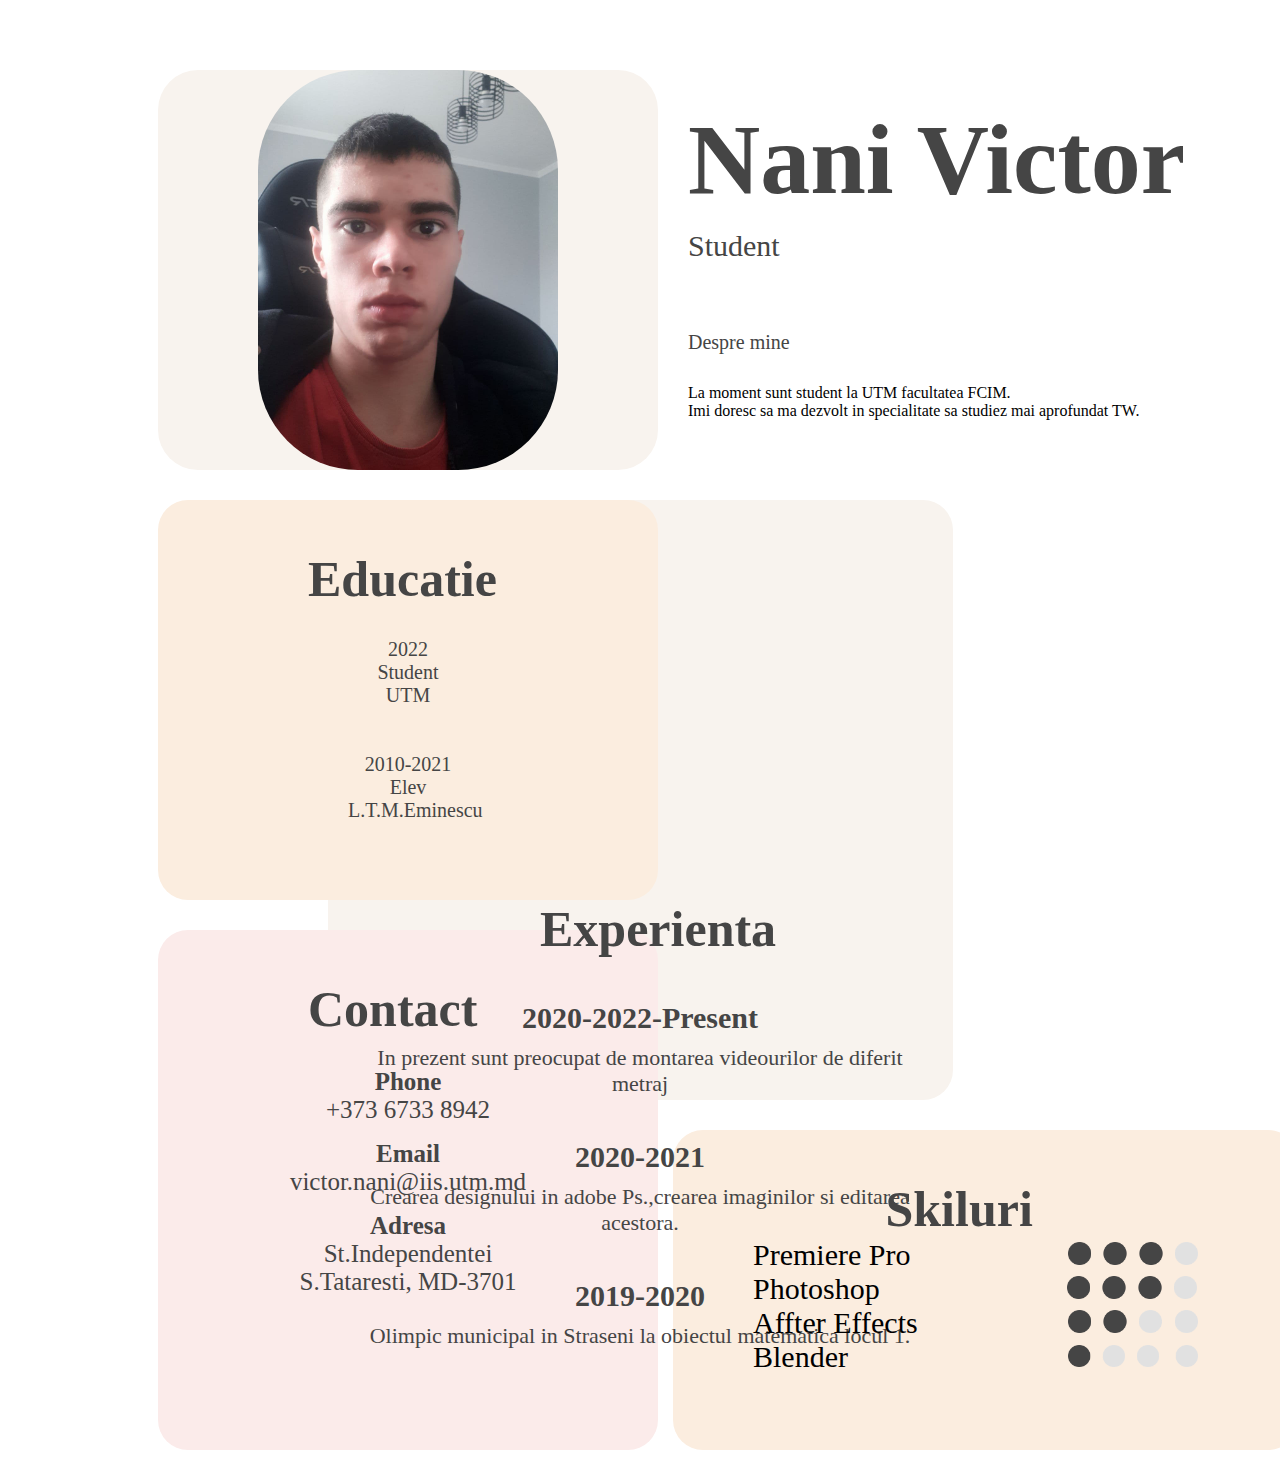
<file: Новая папка/index.html>
<!DOCTYPE html>
<html lang="en">
<head>
    <meta charset="UTF-8">
    <meta http-equiv="X-UA-Compatible" content="IE=edge">
    <meta name="viewport" content="width=device-width, initial-scale=1.0">
    <title>Cv-Nani Victor</title>
    <link rel="stylesheet" href="style.css">
</head>

<body>
    <header class="main">
        <div class="boxx">
            <div>
                <img class="imah" src="photo_2022-02-19_13-08-44.jpg" alt="" width="300px" >
            </div>
        </div>

        <div class="loc">
            <div class="hih">Nani Victor</div>
            <div class="hih_dow">Student</div>
            <div class="hih_p">Despre mine</div>
            <div>La moment sunt student la UTM facultatea FCIM. <br>
                Imi doresc sa ma dezvolt  in specialitate sa studiez mai
                aprofundat TW.
            </div>
        </div>
    </header>

    <div>   
    </div>
<div class="de">
    <div class="educatie">
        <div class="educatie_q">Educatie</div>
       <div class="educatie_qq">
        <div>2022 <br>
            Student <br>
            UTM <br>
        </div>
        <div>
            <br>
            <br>
            2010-2021 <br>
            Elev <br>
            L.T.M.Eminescu <br>
        </div>
    </div>  
    </div>

    <div class="ex_x" >
        <div class="educatie_q">Experienta</div>
        <div class="ex_q">
            <div>
                <div class="ex_h">2020-2022-Present</div>
                <div class="ex_h3">In prezent sunt preocupat de montarea videourilor de diferit metraj </div>
            
            </div>
            <div>
                <div class="ex_h">2020-2021</div>
                <div class="ex_h3">Crearea designului in adobe Ps.,crearea imaginilor si editarea acestora.</div>
            
            </div>
            <div>
                <div class="ex_h">2019-2020</div>
                <div class="ex_h3">Olimpic municipal in Straseni la obiectul matematica locul 1.</div>

            </div>                        
        </div>
    </div>
</div>

<div class="contact">
    <div class="educatie_q">
        Contact
    </div>
    <div class="con_hh">
        <div class="con_hq"> <span class="con_h3">Phone</span> <br>
            +373 6733 8942</div>
        <div class="con_hq"><span class="con_h3">Email</span> <br>
            victor.nani@iis.utm.md</div>
        <div class="con_hq"><span class="con_h3">Adresa</span><br>
            St.Independentei <br>
            S.Tataresti, MD-3701</div>
    </div>
</div>

<div class="exp">
    <div class="educatie_q">Skiluri</div>
  <div class="skil_q">
    <div>
        <span class="sd">
          Premiere Pro
        </span>
        <img class="im" src="g1.png" alt="">
    </div>
    <div>
        <span class="sd">
            Photoshop 
        </span>
        <img class="im im_1"   src="g1.png" alt="">
    </div>
    <div>
        <span>
            Affter Effects
        </span>
        <img class="im im_2" src="g2.png" alt="">
    </div>
    <div>
        <span>
            Blender
        </span>
        <img class="im im_3" src="g3.png" alt="">
    </div>
  </div>  
</div>
</body>
</html>
</file>
<file: Новая папка/style.css>
.main{
    margin-top: 70px;
    margin-left:150px;
}
.imah{
    border-radius: 100px;
    display: block;
    margin-left: auto;
    margin-right: auto 
}
.boxx{
    background-color: #f8f3ee;
    width: 500px;
    height: 400px;
    border-radius: 40px;
}
.loc{
    margin-left: 500px;
    padding-left: 30px;
    margin-top: -400px;
}
.hih{
        font-size: 100px;
        color: rgb(69, 69, 69);
        line-height: 1;
        text-align: left;
        left: 1109.844px;
        padding-top: 40px;
        top: 428.386px;
        font-weight: bold;

}
.hih_dow{
        font-size: 30px;
        color: rgb(69, 69, 69);
        line-height: 2.375;
        left: 1109.933px;
        top: 728.637px;
}
.hih_p{
        font-size: 20px;
        margin-top:50px ;
        padding-bottom: 30px;
        color: rgb(69, 69, 69);
}
.educatie{
    width: 500px;
    height: 400px;
    background-color: #fbeddf;
    margin-left:150px;
    border-radius: 30px;
    float: left;
}
.educatie_q{
    margin-left: auto;
    margin-right: auto;
    width: 4em;
    padding-top:  50px;
    font-size: 50px;
    font-weight: bold;
    color: #454545;    
}
.educatie_qq{
    padding-top:  30px;
    margin-left: auto;
    margin-right: auto;
    width: 6em;
    color: #454545;
    font-size: 20px;
    text-align: center;
}
.ex_x{
    background-color: #f8f3ee;
    width: 625px;
    height: 600px;
    border-radius: 30px;
    margin-left: 720px;
    margin-left: auto;
    margin-right: auto;
    color: #454545;
    font-size: 20px;
    text-align: center;
}
.de{
    margin-top: 80px;

}
.ex_q{
    margin: 20px;
}
.ex_h{
    font-weight: bold;
    font-size: 30px;
    margin-top: 43px;
}
.ex_h3{
    font-size: 22px;
    margin-top: 10px;
}
.contact{
    background-color: #fbebea;
    border-radius: 30px;
    width: 500px;
    height: 520px;
    margin-top: 70px;
    margin-left:150px;
    margin-top: -170px;
    color: #454545;
}
.con_hh{
    text-align: center;
    margin-top: 30px;
}
.con_hq{
    font-size: 25px;
    margin-top: 16px;
}
.con_h3{
    font-weight: bold;
}
.exp{
    background-color: #fbeddf;
    width: 625px;
    height: 320px;
    margin-left: 665px;
    margin-top: -320px;
    border-radius: 30px;
}
.skil_q{
    font-size: 30px;
    margin-left: 80px;
}
.im{
    width: 130px;
    margin-left: 150px;
}
.im_2{
    margin-left: 143px;
}
.im_1{
    margin-left: 180px;
}
.im_3{
    margin-left: 213px;
}
</file>
